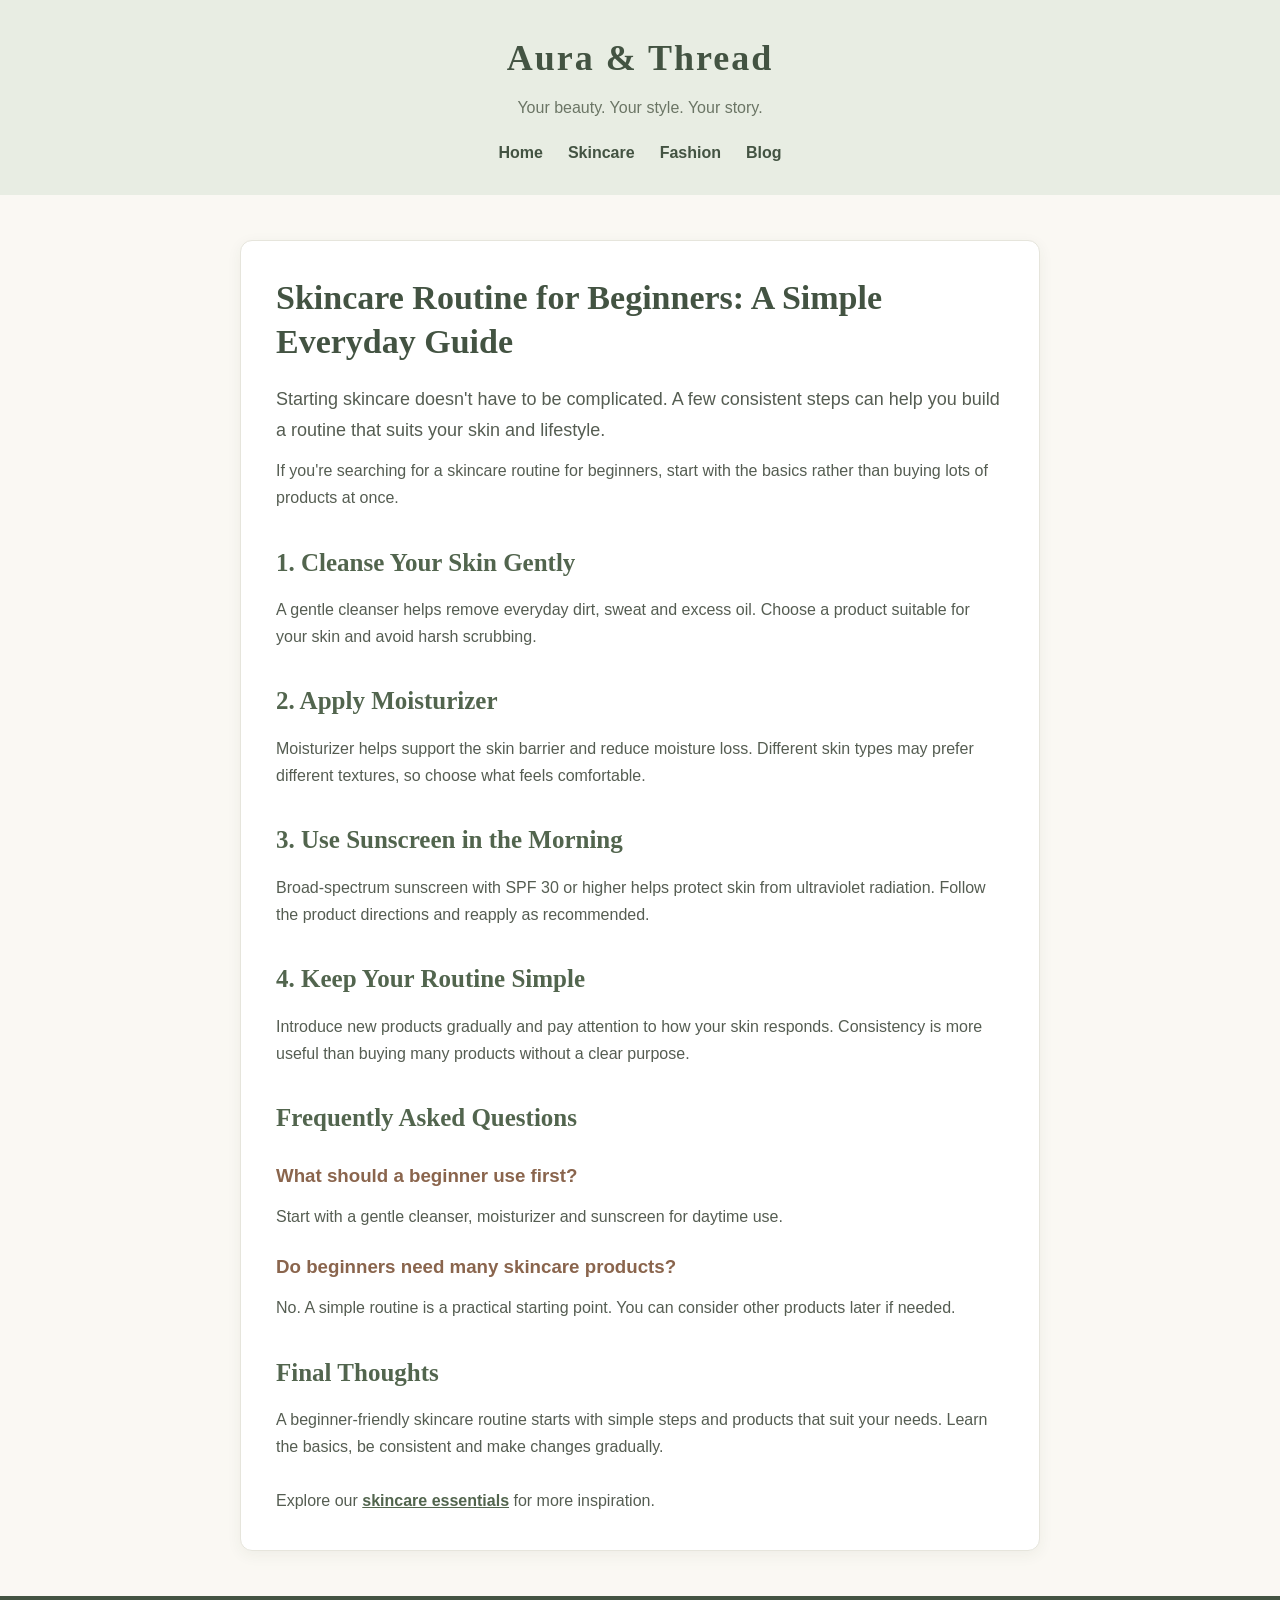
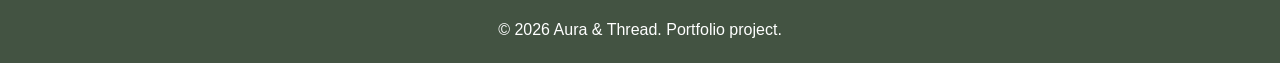
<file: blog-skincare.html>
<!DOCTYPE html>
<html lang="en">
<head>
    <meta charset="UTF-8">
    <meta name="viewport" content="width=device-width, initial-scale=1.0">

    <title>Skincare Routine for Beginners | Aura & Thread</title>

    <meta name="description"
          content="Learn a simple skincare routine for beginners, including cleansing, moisturizing and sun protection.">

    <link rel="stylesheet" href="style.css">
</head>

<body>
    <header>
        <h1>Aura & Thread</h1>
        <p>Your beauty. Your style. Your story.</p>

        <nav>
            <a href="index.html#home">Home</a>
            <a href="index.html#skincare">Skincare</a>
            <a href="index.html#fashion">Fashion</a>
            <a href="index.html#blog">Blog</a>
        </nav>
    </header>

    <main>
        <article class="blog-post">
            <h1>Skincare Routine for Beginners:
                A Simple Everyday Guide</h1>

            <p class="blog-intro">
                Starting skincare doesn't have to be complicated.
                A few consistent steps can help you build a routine
                that suits your skin and lifestyle.
            </p>

            <p>
                If you're searching for a skincare routine for
                beginners, start with the basics rather than buying
                lots of products at once.
            </p>

            <h2>1. Cleanse Your Skin Gently</h2>

            <p>
                A gentle cleanser helps remove everyday dirt, sweat
                and excess oil. Choose a product suitable for your
                skin and avoid harsh scrubbing.
            </p>

            <h2>2. Apply Moisturizer</h2>

            <p>
                Moisturizer helps support the skin barrier and reduce
                moisture loss. Different skin types may prefer
                different textures, so choose what feels comfortable.
            </p>

            <h2>3. Use Sunscreen in the Morning</h2>

            <p>
                Broad-spectrum sunscreen with SPF 30 or higher helps
                protect skin from ultraviolet radiation. Follow the
                product directions and reapply as recommended.
            </p>

            <h2>4. Keep Your Routine Simple</h2>

            <p>
                Introduce new products gradually and pay attention
                to how your skin responds. Consistency is more useful
                than buying many products without a clear purpose.
            </p>

            <h2>Frequently Asked Questions</h2>

            <h3>What should a beginner use first?</h3>

            <p>
                Start with a gentle cleanser, moisturizer and
                sunscreen for daytime use.
            </p>

            <h3>Do beginners need many skincare products?</h3>

            <p>
                No. A simple routine is a practical starting point.
                You can consider other products later if needed.
            </p>

            <h2>Final Thoughts</h2>

            <p>
                A beginner-friendly skincare routine starts with
                simple steps and products that suit your needs.
                Learn the basics, be consistent and make changes
                gradually.
            </p>

            <p>
                Explore our
                <a href="index.html#skincare">
                    skincare essentials
                </a>
                for more inspiration.
            </p>
        </article>
    </main>

    <footer>
        <p>&copy; 2026 Aura & Thread. Portfolio project.</p>
    </footer>
</body>
</html>
</file>
<file: style.css>
/* 1. Basic page settings */
* {
    margin: 0;
    padding: 0;
    box-sizing: border-box;
}

html {
    scroll-behavior: smooth;
}

body {
    font-family: Arial, sans-serif;
    background-color: #faf8f3;
    color: #343b32;
    line-height: 1.7;
}

/* 2. Website header */
header {
    background-color: #e8ede3;
    text-align: center;
    padding: 28px 20px;
}

header h1 {
    font-family: Georgia, serif;
    font-size: 36px;
    letter-spacing: 2px;
    color: #435342;
}

header p {
    margin: 5px 0 18px;
    color: #6b7565;
}

/* 3. Navigation menu */
nav {
    display: flex;
    justify-content: center;
    flex-wrap: wrap;
    gap: 25px;
}

nav a {
    color: #435342;
    text-decoration: none;
    font-weight: bold;
}

nav a:hover {
    color: #a56f53;
}

/* 4. Main introduction section */
#home {
    min-height: 360px;
    padding: 80px 20px;
    text-align: center;
    background: linear-gradient(135deg, #f0e5d8, #e5ebdf);
}

#home h2 {
    font-family: Georgia, serif;
    font-size: 38px;
    margin-bottom: 15px;
}

#home p {
    max-width: 550px;
    margin: 0 auto 25px;
}

/* 5. Call-to-action link */
#home > a {
    display: inline-block;
    background-color: #52654e;
    color: white;
    text-decoration: none;
    padding: 12px 24px;
    border-radius: 5px;
    transition: background-color 0.3s;
}

#home > a:hover {
    background-color: #354632;
}

/* 6. Content sections */
section:not(#home) {
    max-width: 1000px;
    margin: 35px auto;
    padding: 35px 25px;
    text-align: center;
}

section h2 {
    font-family: Georgia, serif;
    font-size: 30px;
    color: #435342;
    margin-bottom: 12px;
}

section h3 {
    margin: 18px 0 8px;
    color: #8a654d;
}

/* 7. Blog article card */
article {
    max-width: 600px;
    margin: 20px auto 0;
    padding: 25px;
    background-color: white;
    border: 1px solid #e6e2d8;
    border-radius: 10px;
    box-shadow: 0 4px 15px rgba(50, 60, 40, 0.06);
}

article a {
    display: inline-block;
    margin-top: 15px;
    color: #52654e;
    font-weight: bold;
}

/* 8. Footer */
footer {
    background-color: #435342;
    color: white;
    text-align: center;
    padding: 20px;
    margin-top: 40px;
}

/* 9. Mobile-friendly design */
@media (max-width: 600px) {
    header h1 {
        font-size: 29px;
    }

    nav {
        gap: 12px;
    }

    #home {
        padding: 60px 18px;
    }

    #home h2 {
        font-size: 29px;
    }

    section h2 {
        font-size: 25px;
    }

    section:not(#home) {
        margin: 20px auto;
        padding: 25px 18px;
    }
}

/* PRODUCT SECTION */
.shop-section {
    padding-left: 20px;
    padding-right: 20px;
}

.section-intro {
    color: #73796e;
    margin-bottom: 25px;
}

/* PRODUCT GRID */
.product-grid {
    display: grid;
    grid-template-columns: repeat(3, minmax(0, 1fr));
    gap: 22px;
    margin-top: 25px;
    text-align: left;
}

/* INDIVIDUAL PRODUCT CARD */
.product-card {
    margin: 0;
    padding: 0;
    overflow: hidden;
    background-color: #ffffff;
    border: 1px solid #e6e5dc;
    border-radius: 12px;
    box-shadow: 0 3px 12px rgba(50, 60, 40, 0.05);
    transition: transform 0.3s, box-shadow 0.3s;
}

.product-card:hover {
    transform: translateY(-5px);
    box-shadow: 0 8px 20px rgba(50, 60, 40, 0.12);
}

.product-card img {
    display: block;
    width: 100%;
    height: 230px;
    object-fit: cover;
    background-color: #e8ede3;
}

.product-info {
    padding: 18px;
}

.product-info h3 {
    margin: 0 0 8px;
    font-size: 18px;
    color: #435342;
}

.product-info p {
    font-size: 14px;
    color: #73796e;
    margin-bottom: 12px;
}

.product-price {
    font-weight: bold;
    color: #52654e;
}

/* TABLET AND MOBILE LAYOUT */
@media (max-width: 700px) {
    .product-grid {
        grid-template-columns: repeat(2, minmax(0, 1fr));
        gap: 14px;
    }

    .product-card img {
        height: 180px;
    }

    .product-info {
        padding: 12px;
    }
}

@media (max-width: 450px) {
    .product-grid {
        grid-template-columns: 1fr;
    }

    .product-card img {
        height: 240px;
    }
}

/* SEO BLOG PAGE */
.blog-post {
    max-width: 800px;
    margin: 45px auto;
    padding: 35px;
    background-color: #ffffff;
    border-radius: 12px;
    border: 1px solid #e6e5dc;
}

.blog-post h1 {
    font-family: Georgia, serif;
    color: #435342;
    font-size: 34px;
    line-height: 1.3;
    margin-bottom: 20px;
}

.blog-post h2 {
    font-family: Georgia, serif;
    color: #52654e;
    font-size: 25px;
    margin-top: 30px;
}

.blog-post h3 {
    color: #8a654d;
    margin-top: 20px;
}

.blog-post p {
    margin-top: 12px;
    color: #555d52;
}

.blog-intro {
    font-size: 18px;
    color: #73796e;
}

.blog-post a {
    color: #52654e;
    font-weight: bold;
}

@media (max-width: 600px) {
    .blog-post {
        margin: 20px 14px;
        padding: 22px;
    }

    .blog-post h1 {
        font-size: 28px;
    }

    .blog-post h2 {
        font-size: 22px;
    }
}
</file>
